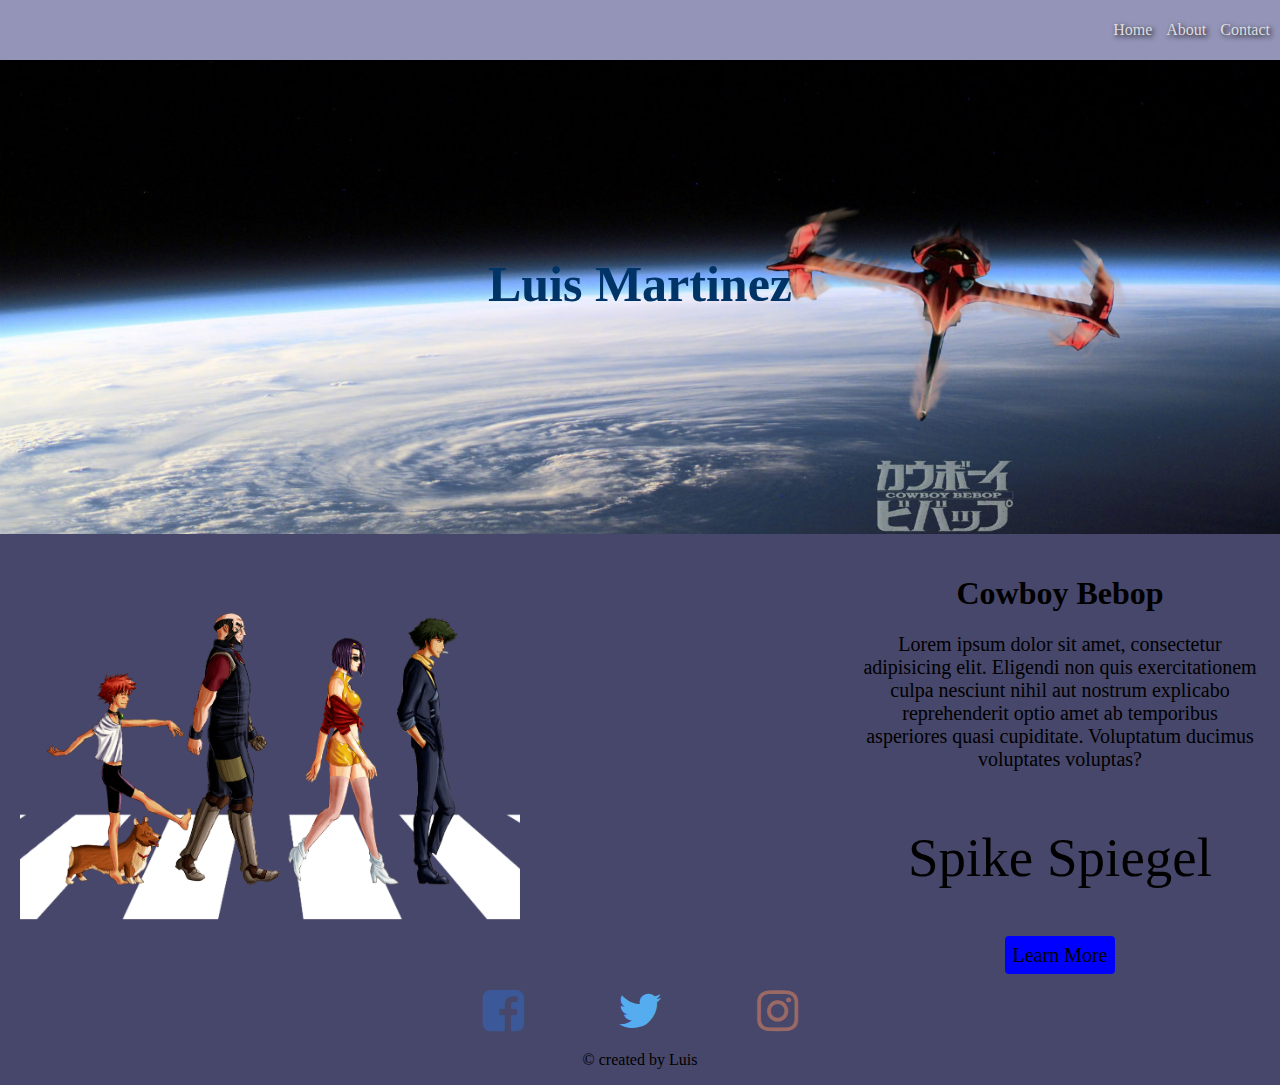
<file: index.html>
<!doctype html>
<html lang="en">
<head>
    <meta charset="UTF-8">
    <title>Document</title>
    <link rel="stylesheet" href="css/styles.css" type="text/css" />
    <link rel="stylesheet" href="css/font-awesome.css" type="text/css"/>
</head>
<body>
    <header>
        <nav>
            <ul id="nav-body">
                <li class="nav-links">
                    <a href="index.html" class="links">Home</a></li>
                <li class="nav-links">
                    <a href="about.html" class="links">About</a></li>
                <li class="nav-links"> 
                    <a href="contact.html" class="links">Contact</a></li>
                </ul>
        </nav>
    </header>
    <section>
        <div id="banner">
            <div><h1 id="banner-text">Luis Martinez</h1>
                
            </div>
            
        </div>
        <div id="info"> 
            <div class="float-left">
                <img src="images/abbey_bebop.png" alt="cleaveland Bebop" id="info-img">
            </div>
            <div class="float-right" id="info-text">
                <h1 class="text-center">Cowboy Bebop</h1>
                <p class="text-center para">Lorem ipsum dolor sit amet, consectetur adipisicing elit. Eligendi non quis exercitationem culpa nesciunt nihil aut nostrum explicabo reprehenderit optio amet ab temporibus asperiores quasi cupiditate. Voluptatum ducimus voluptates voluptas?</p>
                <p class="text-center" id="info-line">Spike Spiegel</p>
                <div class="text-center">
                    <a href="#" id="info-btn">Learn More</a>
                </div>
            </div>
        </div>
    </section>
    <footer>
        <div class="text-center">
            <a href="#" target="_blank" class="social-media">
                <i class="fa fa-facebook-square fa-3x"></i>
            </a>
            <a href="#" target="_blank" class="social-media">
                <i class="fa fa-twitter fa-3x">
                </i>
            </a>
            <a href="#" target="_blank" class="social-media">
                <i class="fa fa-instagram fa-3x">
                </i>
            </a>
        </div>
        <div>
            <p class="text-center">&copy; created by Luis</p>
        </div>
    </footer>
    
 </body>
</html>
</file>
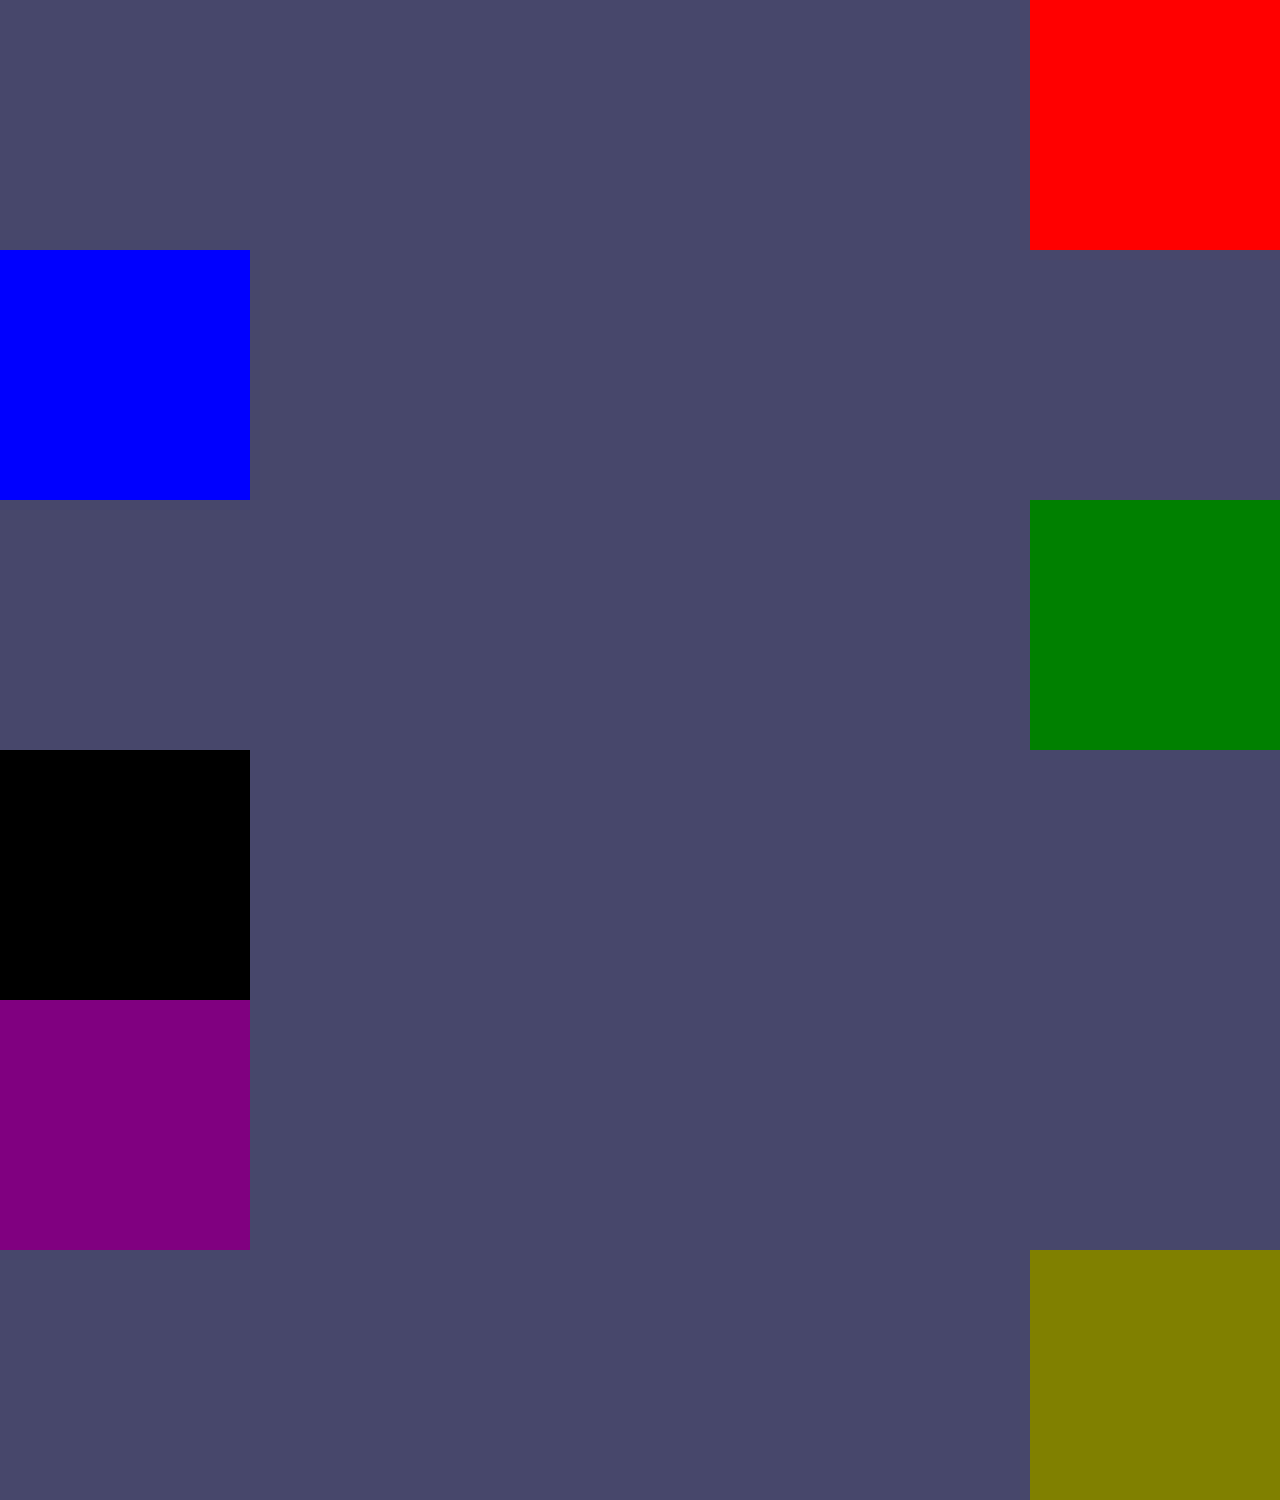
<file: about.html>
<!doctype html>
<html lang="en">
<head>
    <meta charset="UTF-8">
    <title>Page 2</title>
    <link rel="stylesheet" href="css/styles.css" type="text/css" />
</head>
<body>
    <div id="red"></div>
    <div id="blue"></div>
    <div id="green"></div>
    <div id="black"></div>
    <div id="purple"></div>
    <div id="olive"></div>
</body>
</html>
</file>
<file: css/styles.css>
body{
    margin: 0;
    background-color: #47476b;
}
section {
    overflow: hidden;
}
.float-left{
    float: left;
}
.float-right{
    float: right;
}
.text-center{
    text-align: center;
}
#info-img{
    width: 500px;
    padding: 20px;
}
#info-text{
    width: 400px;
    padding: 20px;
}
#info-line{
    font-size: 55px;
}
.para{
    font-size: 20px;
}
#info-btn{
    background-color: #0000ff;
    padding: 8px;
    border: 1px solid #0000000;
    border-radius: 4px;
    font-size: 20px;
    text-decoration: none;
    color: black;
}
#info-btn:hover {
    background-color: #00004d;
    border:1px solid #0f1f3d;
    color: #80aaff;
}
.social-media{
    text-decoration: none;
    padding: 45px;
}
.fa-facebook-square{
    color:#3b5998;
}
.fa-twitter{
    color: #55acee;
}
.fa-instagram{
    color: #9b6964; 
}
header{
    height: 40px;
    padding: 10px 5px;
    position: absolute;
    background-color: #9494b8;
    top: 0;    
    left: 0;
    right: 0;
}
#nav-body{
    float: right;
    margin: 0;
}
.nav-links{
    list-style-type: none;
    display: inline;
    margin: 5px 5px 20px 5px;
}
.links{
    font-family: cursive;
    color: #dddddd;
    text-shadow: 2px 2px 5px black;
    text-decoration: none;
    line-height: 40px;
}
a:hover{
    color: blue;
    padding:1px;
    margin: 1px;
}

#banner{
    background-image:url('../images/banner_new_spacecowboy.jpg');
    width:100%;
    height: 500px;
    background-size: cover;
    background-position: cover;
}
#banner-text{
    color:#003366;
    text-align: center;
    line-height:500px;
    font-size: 50px;
}
#red{
    height: 250px;
    width: 250px;
    background-color: red;
    float: right;
}
#blue{
    height: 250px;
    width: 250px;
    background-color: blue;
    clear: right;
}
#green{
    height: 250px;
    width: 250px;
    background-color: green;
    float: right;
}
#black{
    height: 250px;
    width: 250px;
    background-color: black;
    clear: right;
}
#purple{
    height: 250px;
    width: 250px;
    background-color: purple;
    clear: both;
}
#olive{
    height: 250px;
    width: 250px;
    background-color: olive;
    float: right;
    clear: both;
}
</file>
